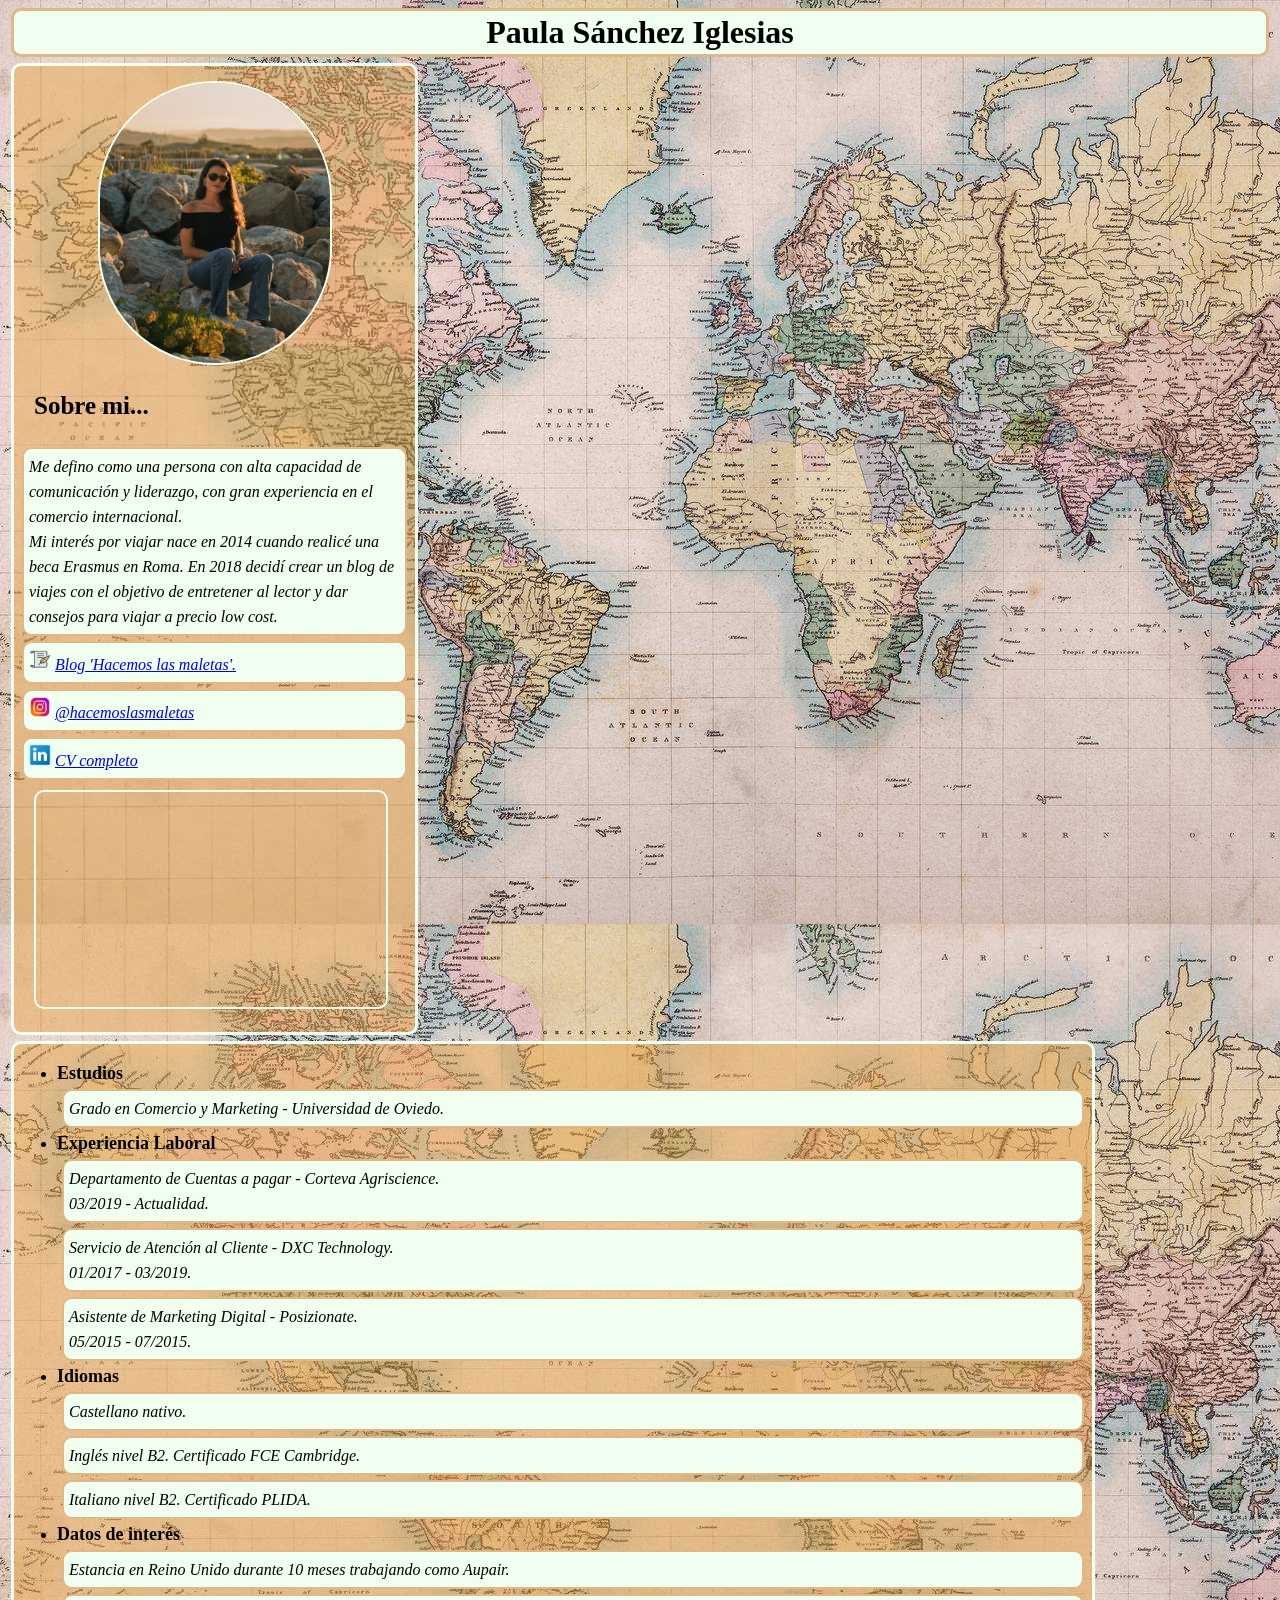
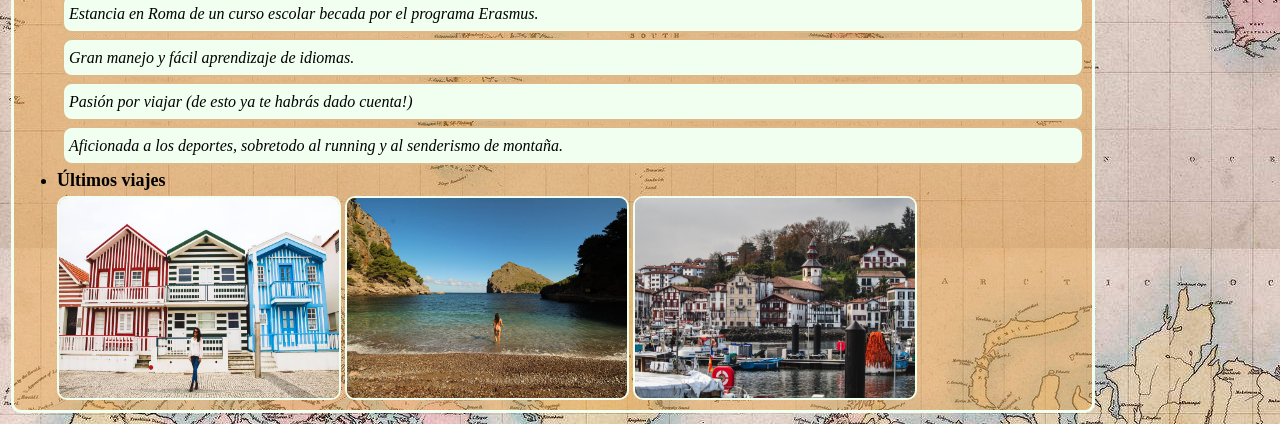
<file: P1/index.html>
<!DOCTYPE html>
<html lang="en">
<head>
    <meta charset="UTF-8">
    <meta http-equiv="X-UA-Compatible" content="IE=edge">
    <meta name="viewport" content="width=device-width, initial-scale=1.0">
    <title>CV</title> 
    <link rel="stylesheet" href="style.css">
</head>

<body>    
<h1>Paula Sánchez Iglesias</h1>
<div class= "miniContainer">
    <img class="perfil" src="fotoPerfil.jpg" alt="Imagen de perfil."> 
    <h3>Sobre mi...</h3>
        <p>Me defino como una persona con alta capacidad de comunicación y liderazgo, 
            con gran experiencia en el comercio internacional.<br>
            Mi interés por viajar nace en 2014 cuando realicé una beca Erasmus en Roma.
            En 2018 decidí crear un blog de viajes con el objetivo de entretener al lector
            y dar consejos para viajar a precio low cost.</p>
        <!-- Enlaces con iconos correspondientes -->
        <p><img src="blog.png" alt="Icono blog." width="22px">
        <a href="https://hacemoslasmaletas.com/">  Blog 'Hacemos las maletas'.</a></p>
        <p><img src="instagram.png" alt="Icono instagram." width="22px">
        <a href="https://www.instagram.com/hacemoslasmaletas/">  @hacemoslasmaletas</a></p>
        <p><img src="linkedin.png" alt="Icono Linkedin." width="22px">
        <a href="https://www.linkedin.com/in/paula-s%C3%A1nchez-iglesias-a01729a2/">CV completo</a></p>
        <!-- Video añadido de Youtube -->
        <iframe class="video" src="https://www.youtube.com/embed/SdIbYkJzJj4"></iframe>
</div>

<div class="container">
       <ul>
        <!-- Lista con datos del CV. Imágenes al final. -->
        <li><b>Estudios</b></li>
            <p>Grado en Comercio y Marketing - Universidad de Oviedo.</p>
        <li><b>Experiencia Laboral</b></li>
            <p>Departamento de Cuentas a pagar - Corteva Agriscience.<br>03/2019 - Actualidad.</p>
            <p>Servicio de Atención al Cliente - DXC Technology.<br>01/2017 - 03/2019.</p>
            <p>Asistente de Marketing Digital - Posizionate.<br>05/2015 - 07/2015.</p>
        <li><b>Idiomas</b></li>
            <p>Castellano nativo.</p>
            <p>Inglés nivel B2. Certificado FCE Cambridge.</p>
            <p>Italiano nivel B2. Certificado PLIDA.</p>
        <li><b>Datos de interés</b></li>
            <p>Estancia en Reino Unido durante 10 meses trabajando como Aupair.</p>
            <p>Estancia en Roma de un curso escolar becada por el programa Erasmus.</p>
            <p>Gran manejo y fácil aprendizaje de idiomas.</p>
            <p>Pasión por viajar (de esto ya te habrás dado cuenta!)</p>
            <p>Aficionada a los deportes, sobretodo al running y al senderismo de montaña.</p>
        <li><b>Últimos viajes</b></li>
            <img class="viajes" src="portugal.jpg" alt="Imagen en Costa Nova.">
            <img class="viajes" src="mallorca.jpg" alt="Imagen en Mallorca.">
            <img class="viajes" src="paisVasco.jpg" alt="Imagen en el Pais Vasco.">
    </ul>
</div>
</body>
</html>
</file>
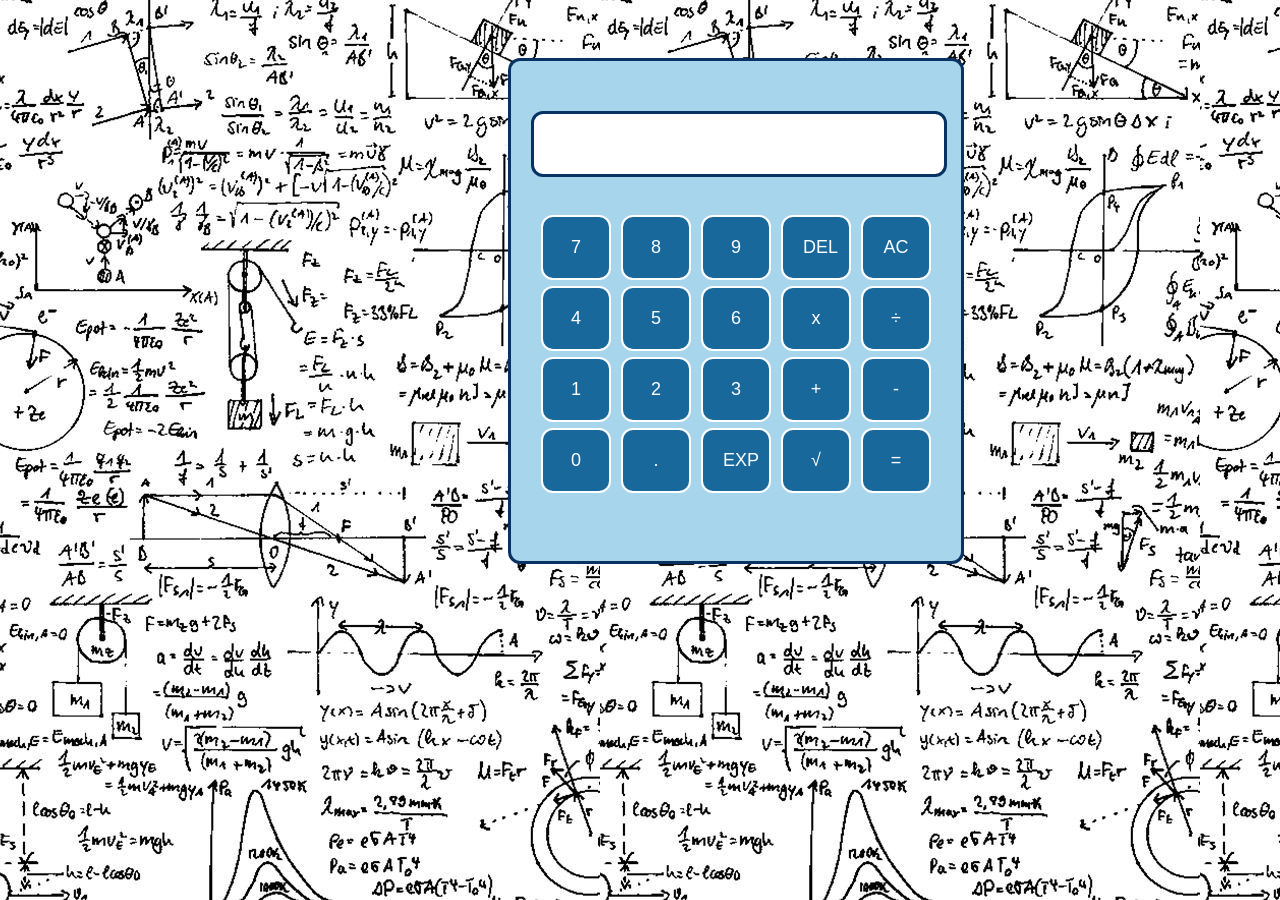
<file: P2/index.html>
<!DOCTYPE html>
<html>
<head>
    <meta charset="UTF-8">
    <meta http-equiv="X-UA-Compatible" content="IE=edge">
    <meta name="viewport" content="width=device-width, initial-scale=1.0">
    <title>Calculadora</title>
    <!-- Hoja CSS de estilo -->
    <link rel="stylesheet" href="style.css">
    <!-- Código Javascript -->
    <script src="index.js" defer></script>
    
</head>
<body>
    <div class="calculator">
        <p id="display"></p>
        <button type="button" class="digit" value="7">7</button>
        <button type="button" class="digit" value="8">8</button>
        <button type="button" class="digit" value="9">9</button>
        <button type="button" id="delete">DEL</button>
        <button type="button" id="clear">AC</button>
        <br>
        <button type="button" class="digit" value="4">4</button>
        <button type="button" class="digit" value="5">5</button>
        <button type="button" class="digit" value="6">6</button>
        <button type="button" class="operation" value="*">x</button>
        <button type="button" class="operation" value="/">÷</button>
        <br>
        <button type="button" class="digit" value="1">1</button>
        <button type="button" class="digit" value="2">2</button>
        <button type="button" class="digit" value="3">3</button>
        <button type="button" class="operation" value="+">+</button>
        <button type="button" class="operation" value="-">-</button>
        <br>
        <button type="button" class="digit" value="0">0</button>
        <button type="button" id="point">.</button>
        <button type="button" class="operation" value="**">EXP</button>
        <button type="button" id="sqrt">√</button>
        <button type="button" id="equal">=</button>
    </div>
</body>
</html>
</file>
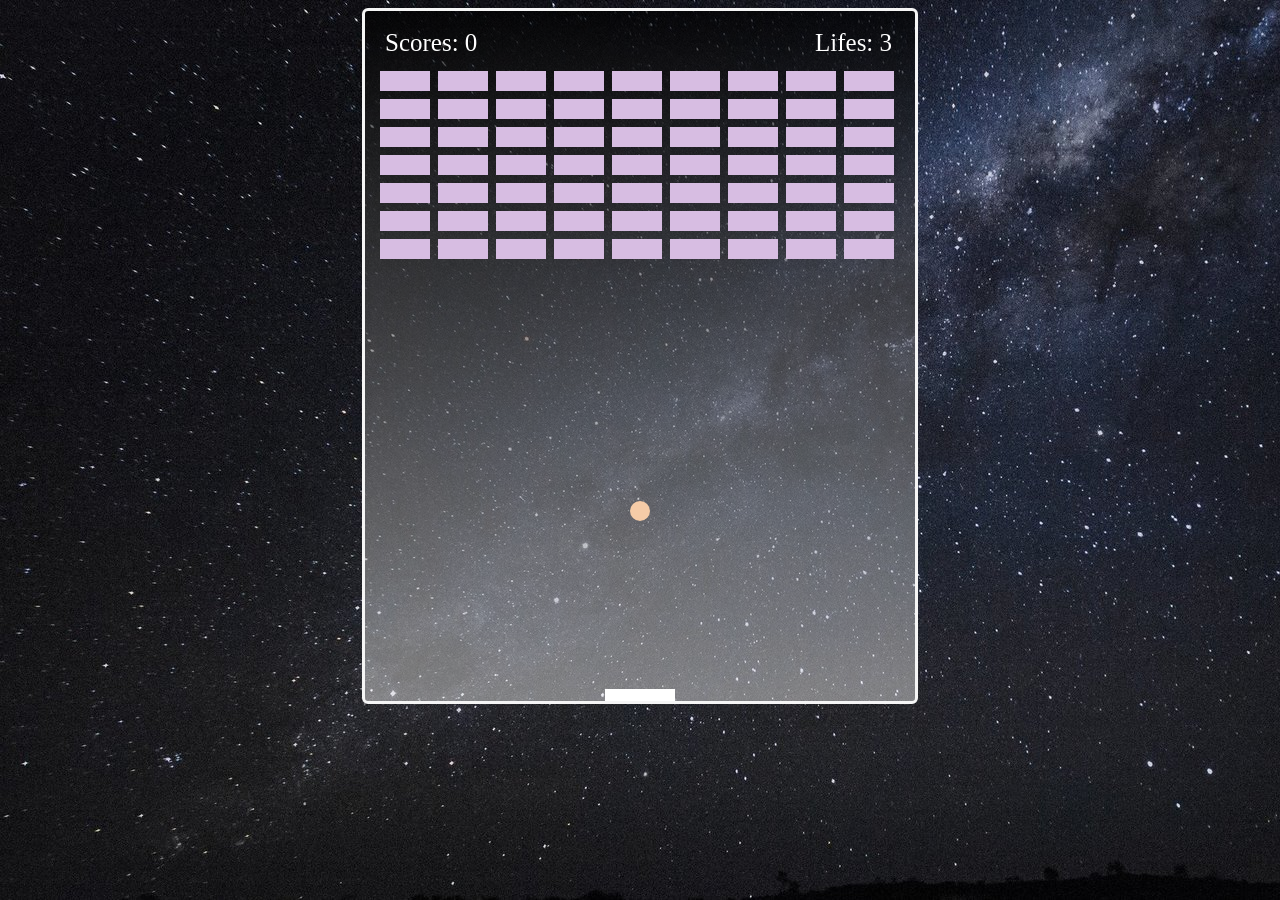
<file: P3/index.html>
<!DOCTYPE html>
<html>
<head>
    <meta charset="UTF-8">
    <meta http-equiv="X-UA-Compatible" content="IE=edge">
    <meta name="viewport" content="width=device-width, initial-scale=1.0">
    <script src="index.js" defer></script>
    <link rel="stylesheet" href="style.css">
    <title>Breakout</title>
</head>
<body>
    <canvas id="canvas"></canvas>
</body>
</html>
</file>
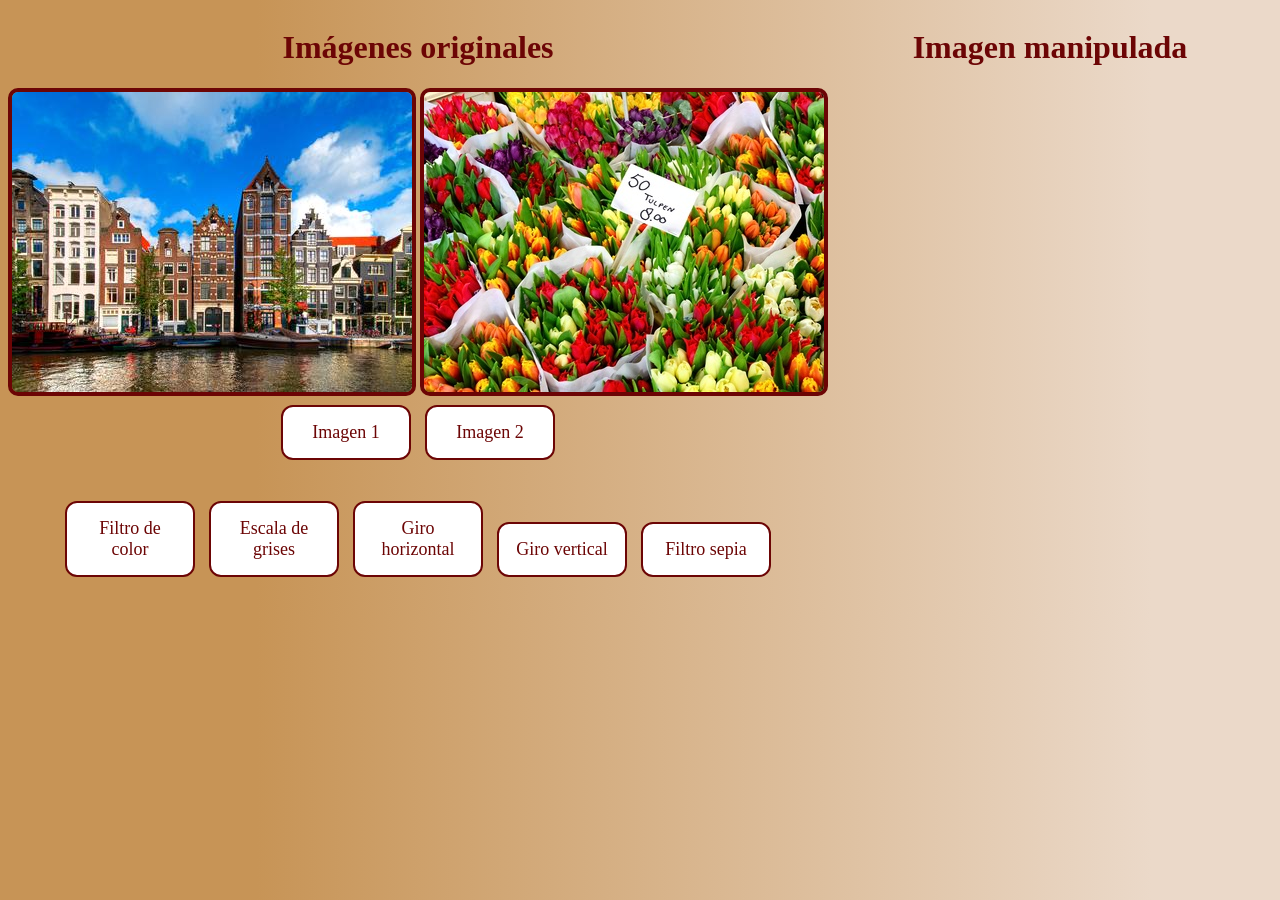
<file: P4/index.html>
<!DOCTYPE html>
<html>
<head>
    <meta charset="UTF-8">
    <meta http-equiv="X-UA-Compatible" content="IE=edge">
    <meta name="viewport" content="width=device-width, initial-scale=1.0">
    <link rel="stylesheet" href="style.css">
    <script src="index.js" defer></script>
    <title>Procesado de imagen</title>
</head>
<body>
    <div class ="source">
        <h1>Imágenes originales</h1>
        <img src="img1.jpg" id="source1">
        <img src="img2.jpg" id="source2">
        <br>
        <button type="button" id="img1">Imagen 1</button>
        <button type="button" id="img2">Imagen 2</button>
        <br><br><br>
        <div> 
            <button type="button" id="rgb">Filtro de color</button>
            <button type="button" id="grey">Escala de grises</button>
            <button type="button" id="vueltaH">Giro horizontal</button>
            <button type="button" id="vueltaV">Giro vertical</button>
            <button type="button" id="sepia">Filtro sepia</button>
            <br><br><br>
        </div>
        <div id="sliders">
            <h4>R<input type="range" id="red" min="0" max="255" value="255"/></p>
            <p id="valueR">255</p>
            <h4>G<input type="range" id="green" min="0" max="255" value="255"/></p>
            <p id="valueG">255</p></h4>
            <h4>B<input type="range" id="blue" min="0" max="255" value="255"/></p>
            <p id="valueB">255</p></h4>
        </div>
    </div>
    <div class="change">
        <h1>Imagen manipulada</h1>
        <canvas id="canvas"></canvas>
    </div>
</body>
</html>
</file>
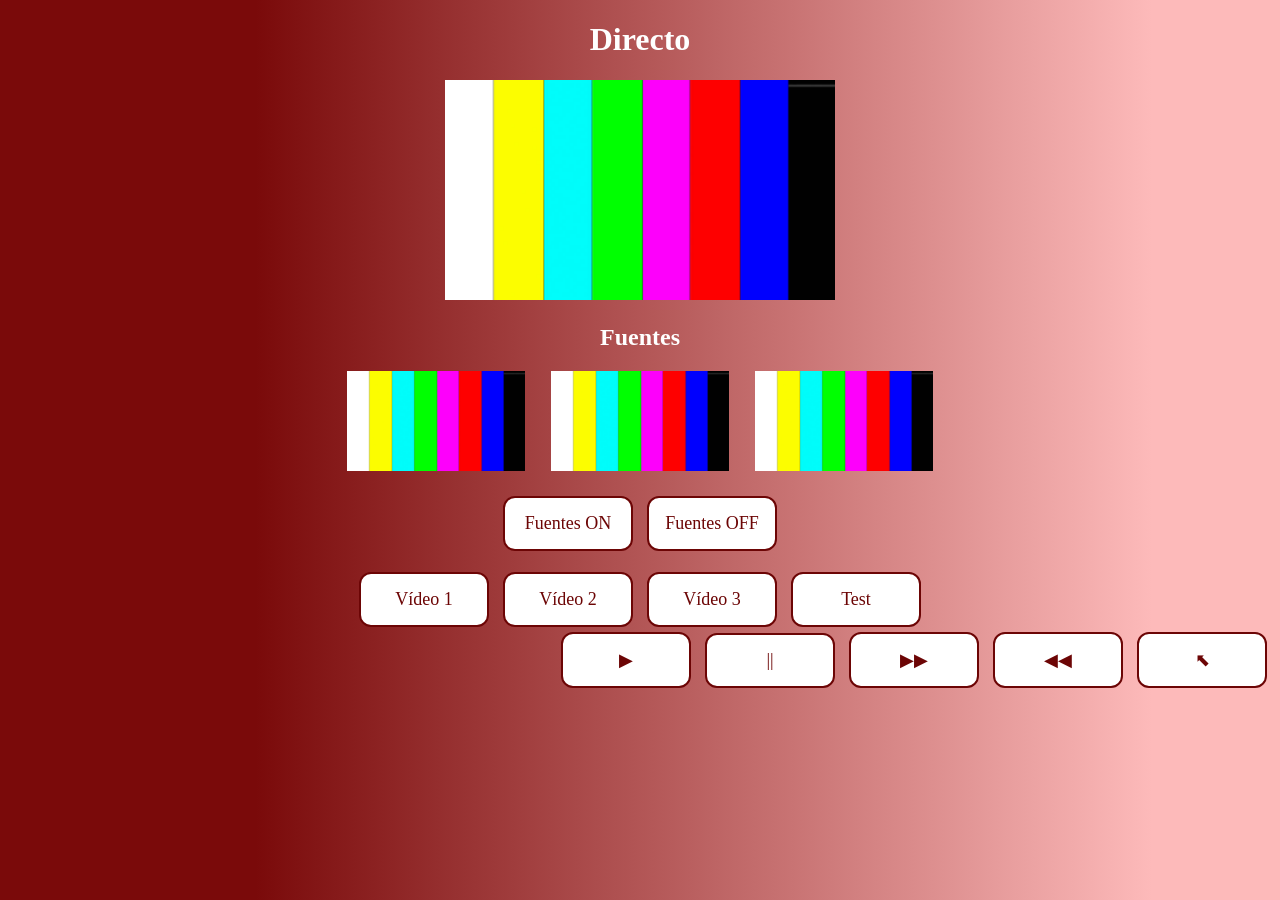
<file: P5/index.html>
<!DOCTYPE html>
<html lang="en">
<head>
    <meta charset="UTF-8">
    <meta http-equiv="X-UA-Compatible" content="IE=edge">
    <meta name="viewport" content="width=device-width, initial-scale=1.0">
    <link rel="stylesheet" href="style.css">
    <script src="index.js" defer></script>
    <title>Realizador de TV</title>
</head>
<body>
    <div class="directo">
        <h1>Directo</h1>
        <video id="liveVideo"></video>
    </div>
    <div class="fuentes">
        <h2>Fuentes</h2>
        <video id="video1"></video>
        <video id="video2"></video>
        <video id="video3"></video>
    </div>
    <p></p>
    <input type="button" value="Fuentes ON" id="btn_src_on">
    <input type="button" value="Fuentes OFF" id="btn_src_off">
    <p></p>
    <input type="button" value="Vídeo 1" id="btn_video1">
    <input type="button" value="Vídeo 2" id="btn_video2">
    <input type="button" value="Vídeo 3" id="btn_video3">
    <input type="button" value="Test" id="btn_test">
    <div class="opciones">
        <input type="button" value="▶" id="btn_play">
        <input type="button" value="||" id="btn_pause">
        <input type="button" value="▶▶" id="btn_avanzar">
        <input type="button" value="◀◀" id="btn_retroceder">
        <input type="button" value="⬉" id="btn_pcompleta">
    </div>
</body>
</html>
</file>
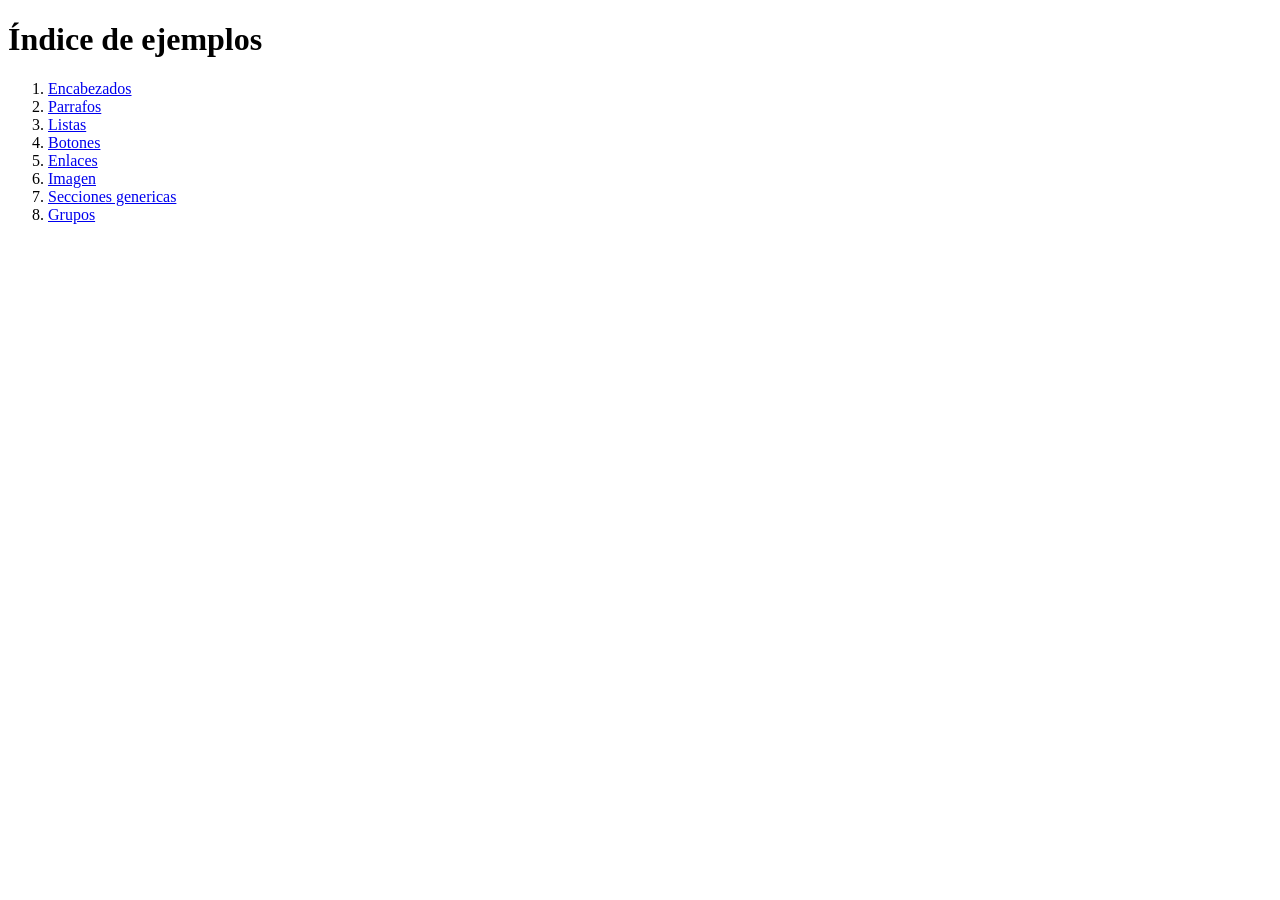
<file: P1/S2/index.html>
<!DOCTYPE html>
<html lang="en">
<head>
    <meta charset="UTF-8">
    <meta http-equiv="X-UA-Compatible" content="IE=edge">
    <meta name="viewport" content="width=device-width, initial-scale=1.0">
    <title>S2: Ejemplos</title>
</head>
<body>
    <h1>Índice de ejemplos</h1>
    <ol>
        <li><a href="example.html">Encabezados</a></li>
        <li><a href="example2.html">Parrafos</a></li>
        <li><a href="example3.html">Listas</a></li>
        <li><a href="example4.html">Botones</a></li>
        <li><a href="example5.html">Enlaces</a></li>
        <li><a href="example6.html">Imagen</a></li>
        <li><a href="example7.html">Secciones genericas</a></li>
        <li><a href="example8.html">Grupos</a></li>
    </ol>
</body>
</html>
</file>
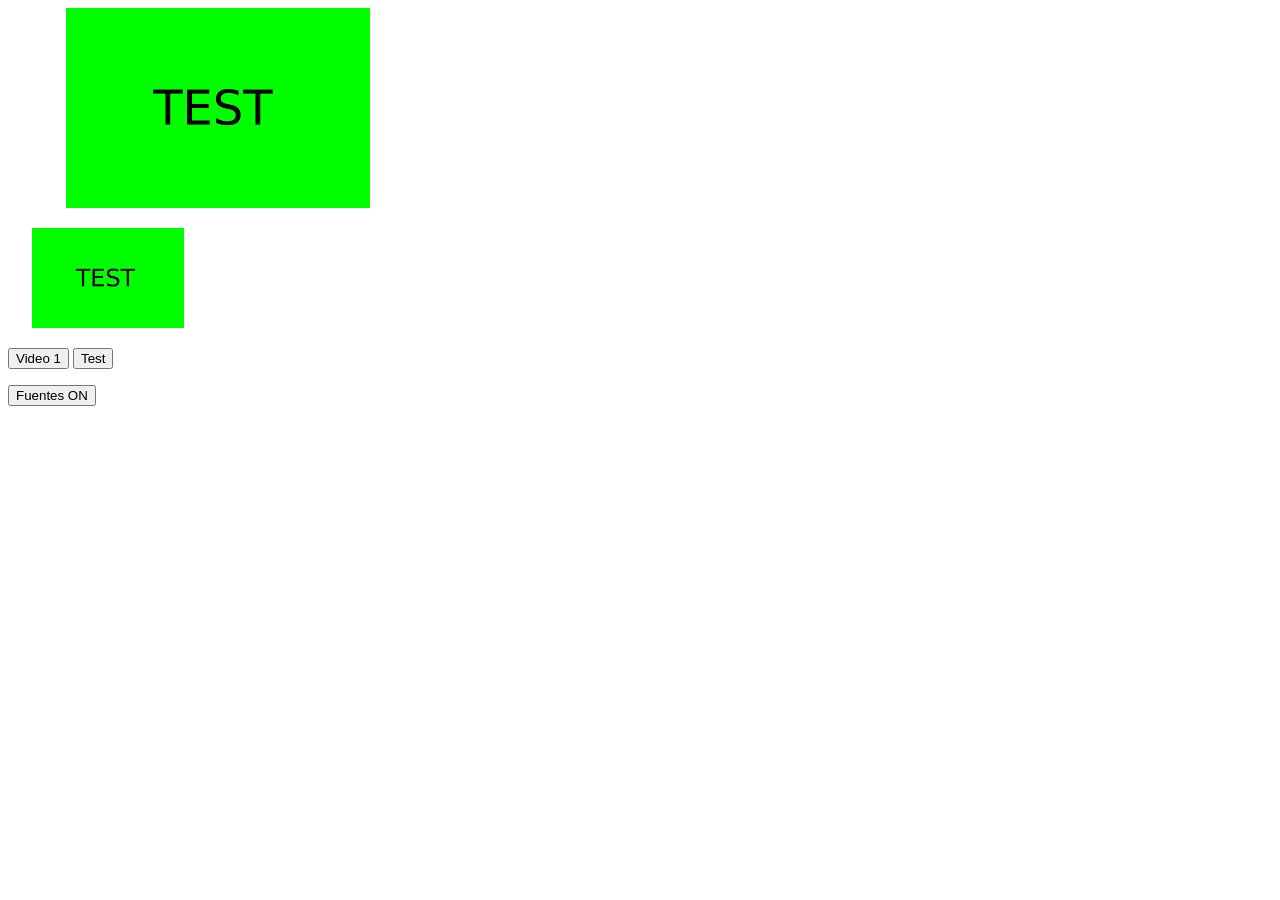
<file: P5/Ej-01.html>
<!DOCTYPE html>
<html lang="en">
<head>
    <meta charset="UTF-8">
    <meta http-equiv="X-UA-Compatible" content="IE=edge">
    <meta name="viewport" content="width=device-width, initial-scale=1.0">
    <script src="Ej-01.js" defer></script>
    <title>Ejemplo 1</title>
</head>
<body>
    <video id="directo"></video>
    <p></p>
    <video id="video1"></video>
    <p></p>
    <input type="button" value="Video 1" id="btn_video1">
    <input type="button" value="Test" id="btn_test">
    <p></p>
    <input type="button" value="Fuentes ON" id="btn_src_on">
</body>
</html>
</file>
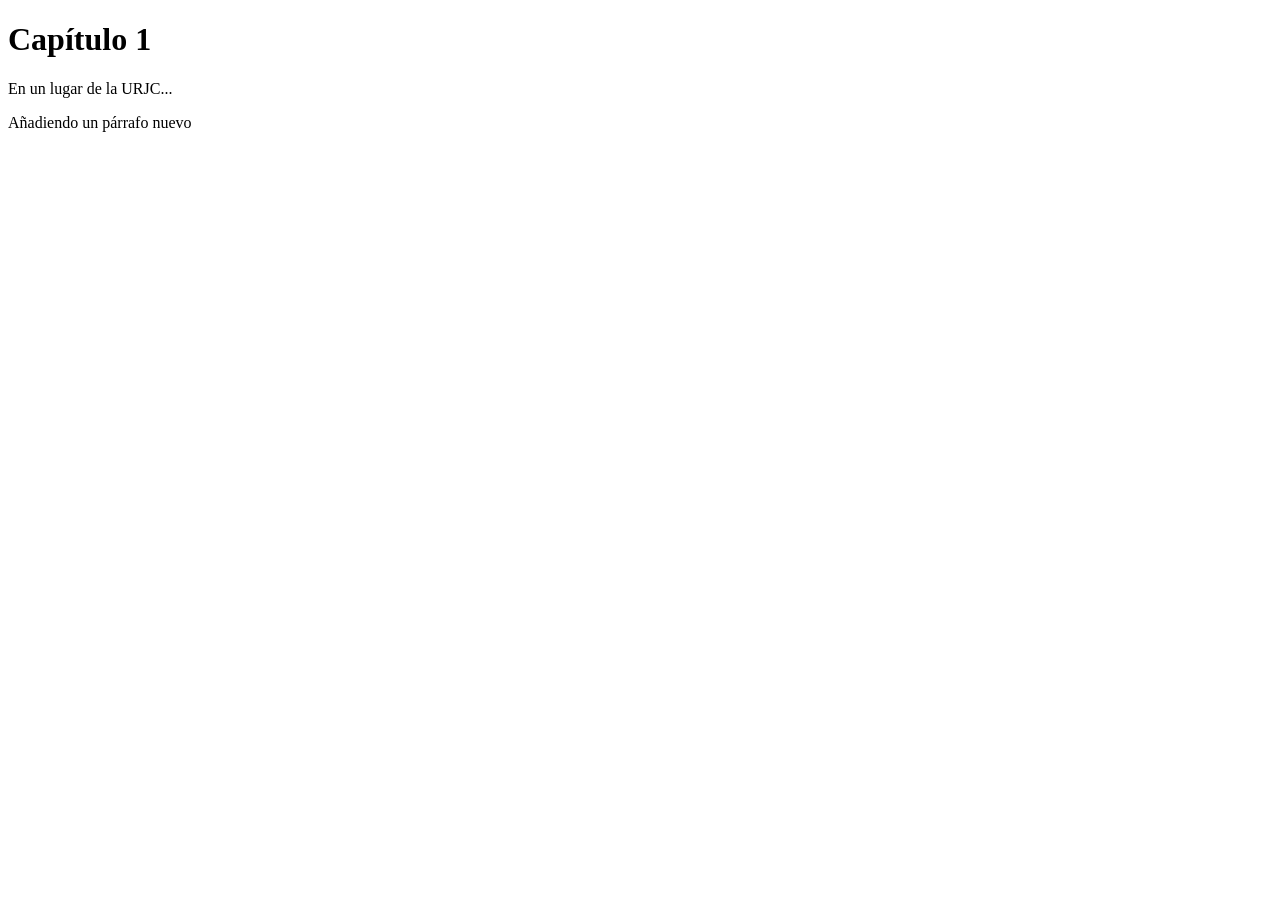
<file: P1/S1/hola_mundo.html>
<!DOCTYPE html>
<!-- Esto es un comentario -->

<!-- Esto es un
comentario
en varias
líneas -->

<html>
    <head>
        <meta charset="utf-8">
        <title>Ejemplo HTML</title>
    </head>
    <body>
        <h1>Capítulo 1</h1>
        <p>En un lugar de la URJC...</p>
        <p>Añadiendo un párrafo nuevo</p></p>
    </body>
</html>
</file>
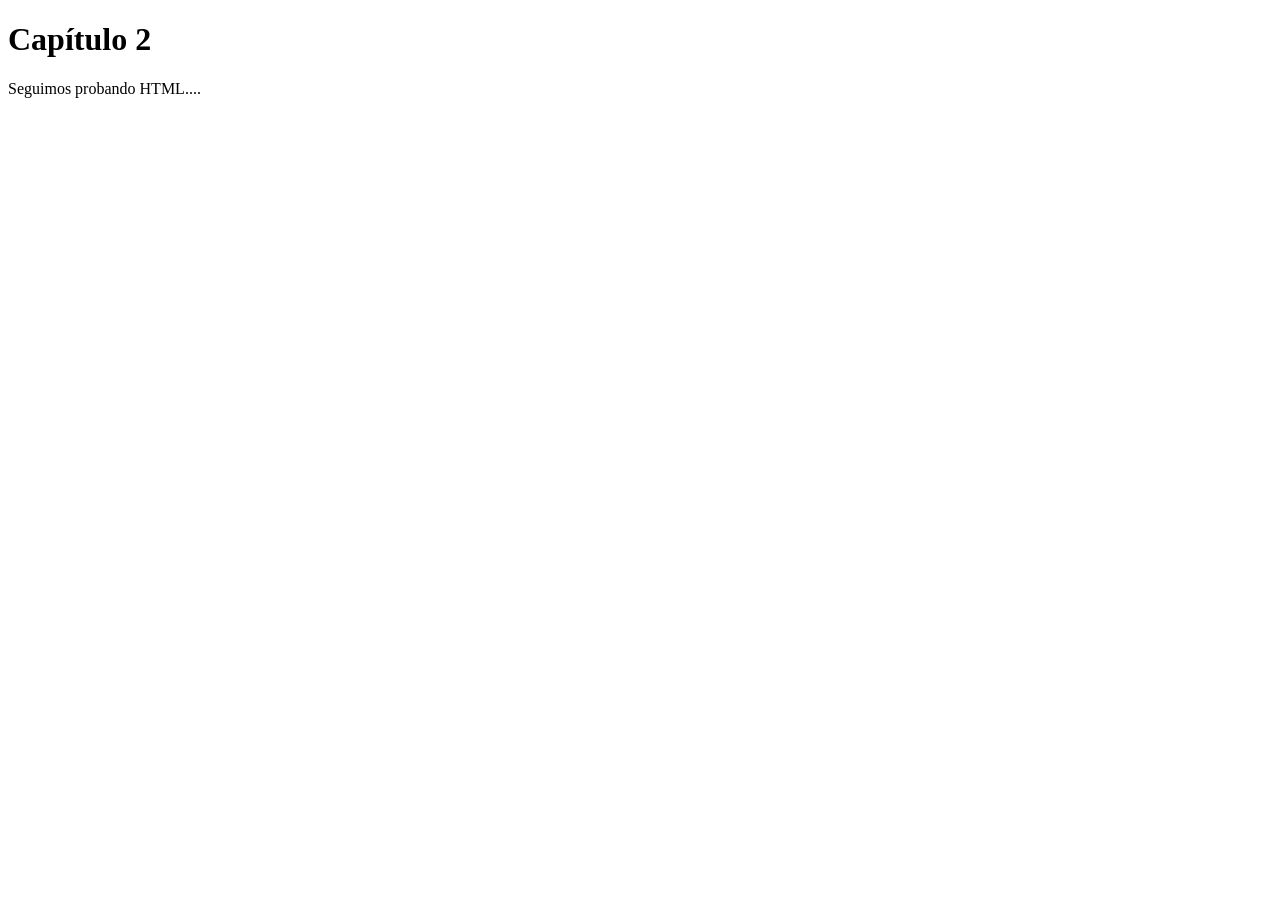
<file: P1/S1/hola_mundo2.html>
<!DOCTYPE html>
<html lang="en">
<head>
    <meta charset="UTF-8">
    <meta http-equiv="X-UA-Compatible" content="IE=edge">
    <meta name="viewport" content="width=device-width, initial-scale=1.0">
    <title>Hola mundo 2</title>
</head>
<body>
    <h1>Capítulo 2</h1>
    <p>Seguimos probando HTML....</p>
</body>
</html>
</file>
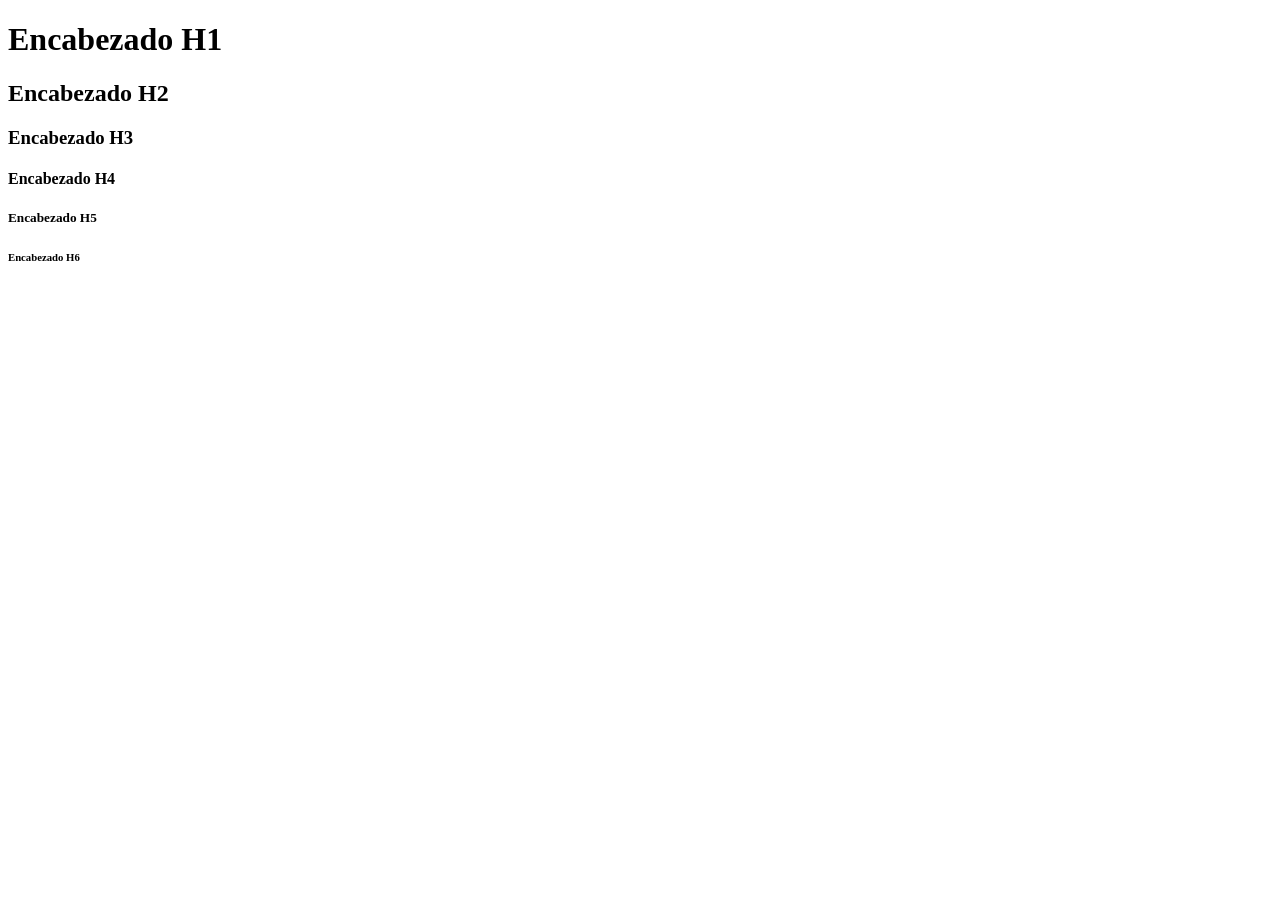
<file: P1/S2/example.html>
<!DOCTYPE html>
<html lang="en">
<head>
    <meta charset="UTF-8">
    <meta http-equiv="X-UA-Compatible" content="IE=edge">
    <meta name="viewport" content="width=device-width, initial-scale=1.0">
    <title>Ej-1: Encabezados</title>
</head>
<body>
    <h1>Encabezado H1</h1>
    <h2>Encabezado H2</h2>
    <h3>Encabezado H3</h3>
    <h4>Encabezado H4</h4>
    <h5>Encabezado H5</h5>
    <h6>Encabezado H6</h6>
</body>
</html>
</file>
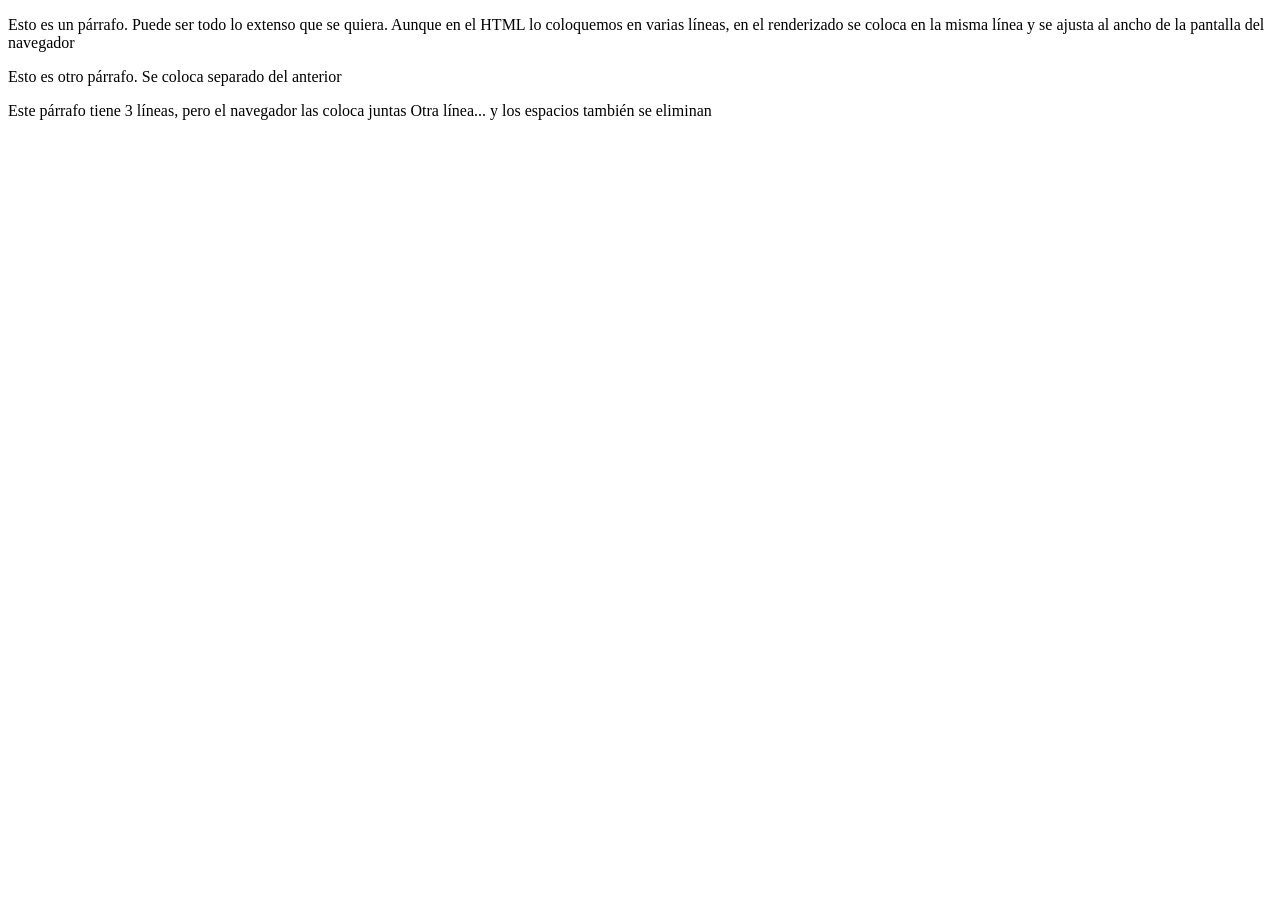
<file: P1/S2/example2.html>
<!DOCTYPE html>
<html lang="en">
<head>
    <meta charset="UTF-8">
    <meta http-equiv="X-UA-Compatible" content="IE=edge">
    <meta name="viewport" content="width=device-width, initial-scale=1.0">
    <title>Ej-2: Parrafos</title>
</head>
<body>
    <p>Esto es un párrafo. Puede ser todo lo extenso que se quiera.
        Aunque en el HTML lo coloquemos en varias
        líneas,
        en el renderizado se coloca en la misma línea
        y se ajusta al ancho de la pantalla
        del navegador
    </p>
    <p>Esto es otro párrafo.
        Se coloca separado del anterior
    </p>
    <p>Este párrafo tiene 3 líneas,
        pero el navegador las coloca juntas
        Otra línea...          y los espacios también
        se eliminan
    </p>
</body>
</html>
</file>
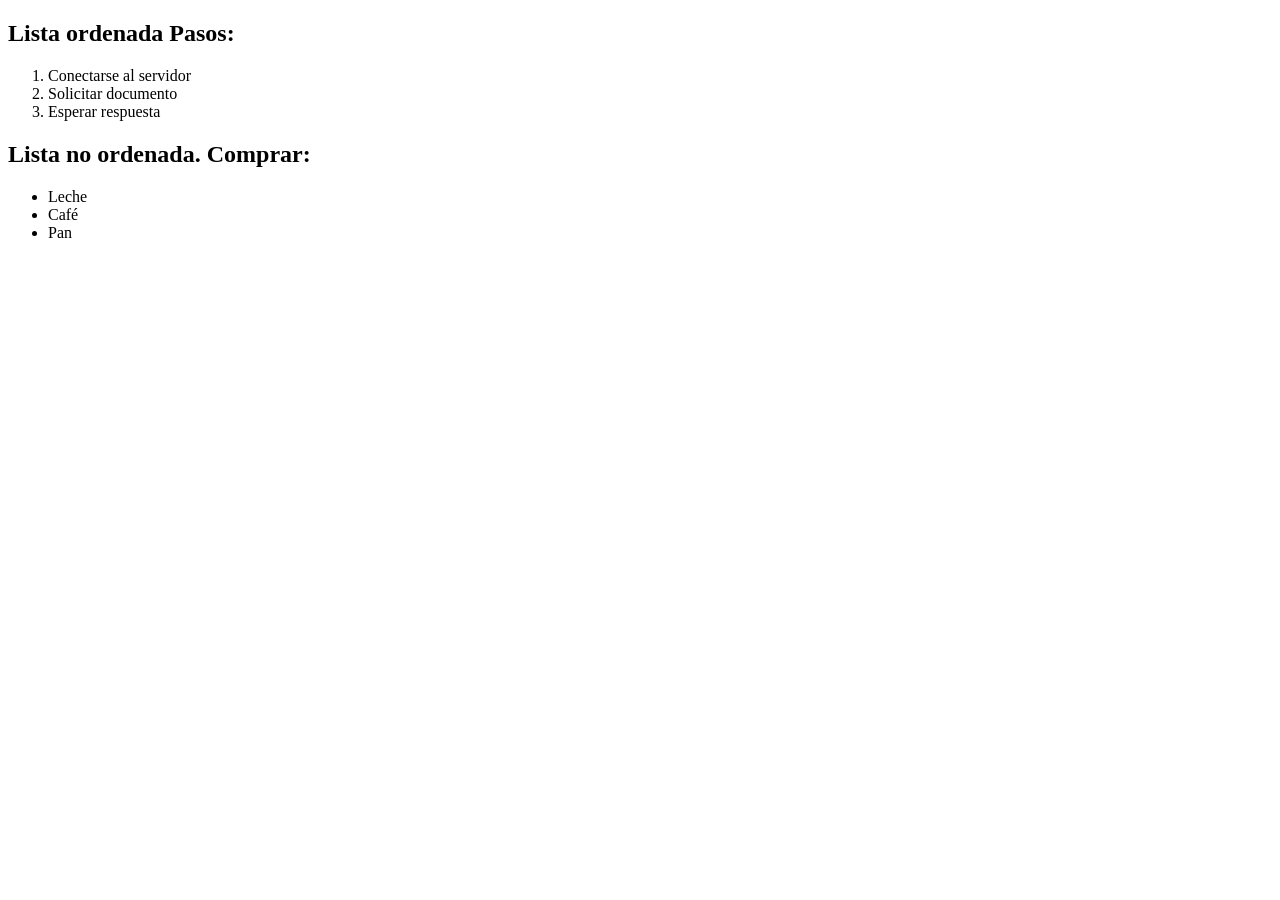
<file: P1/S2/example3.html>
<!DOCTYPE html>
<html lang="en">
<head>
    <meta charset="UTF-8">
    <meta http-equiv="X-UA-Compatible" content="IE=edge">
    <meta name="viewport" content="width=device-width, initial-scale=1.0">
    <title>Ej-3: Listas</title>
</head>
<body>
    <h2>Lista ordenada Pasos:</h2>
    <ol>
        <li>Conectarse al servidor</li>
        <li>Solicitar documento</li>
        <li>Esperar respuesta</li>
    </ol>
    <h2>Lista no ordenada. Comprar:</h2>
    <ul>
        <li>Leche</li>
        <li>Café</li>
        <li>Pan</li>
    </ul>
</body>
</html>
</file>
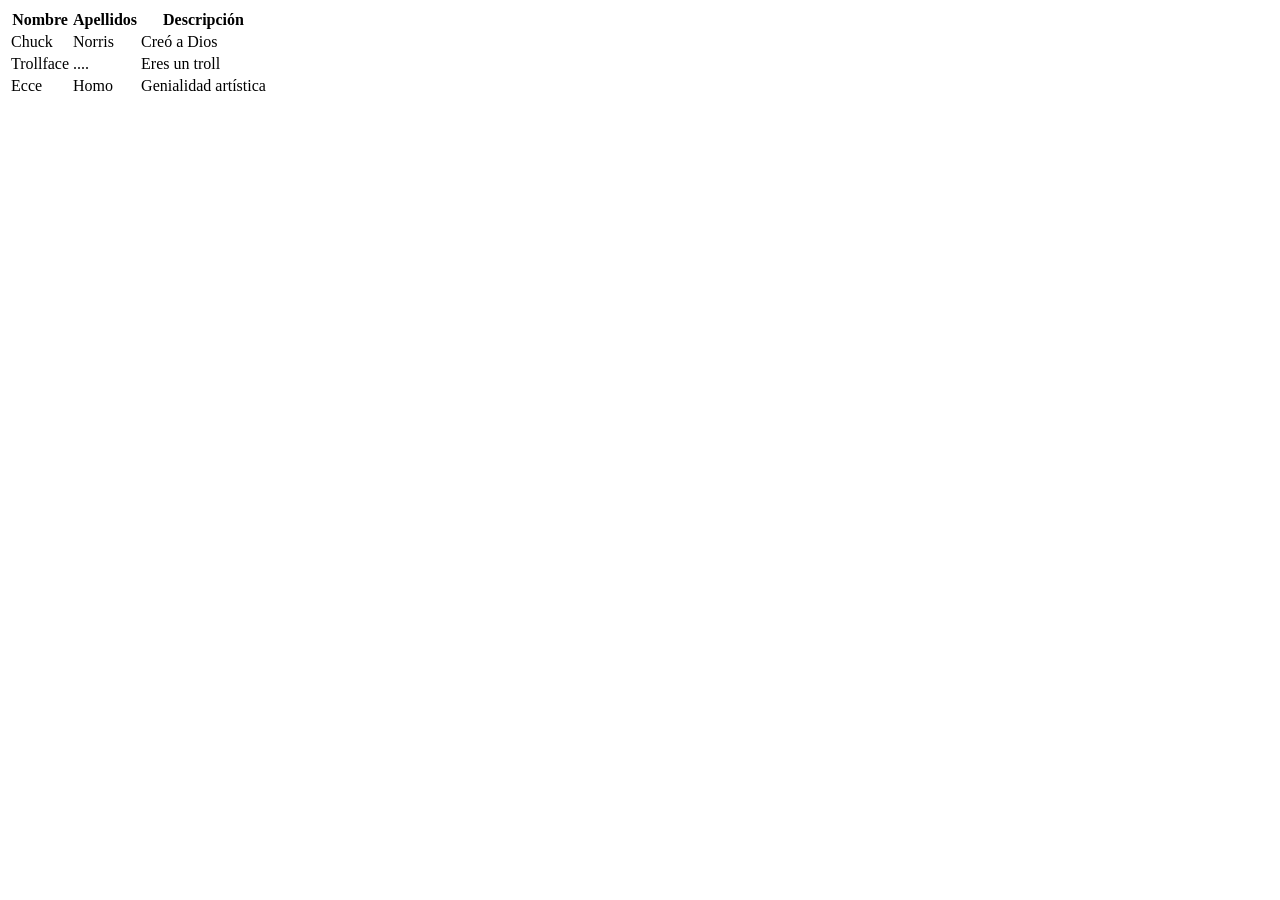
<file: P1/S2/example4.html>
<!DOCTYPE html>
<html lang="en">
<head>
    <meta charset="UTF-8">
    <meta http-equiv="X-UA-Compatible" content="IE=edge">
    <meta name="viewport" content="width=device-width, initial-scale=1.0">
    <title>Document</title>
</head>
<body>
    <table>
        <tr>
            <th>Nombre</th>
            <th>Apellidos</th>
            <th>Descripción</th>
        </tr>
        <tr>
            <td>Chuck</td>
            <td>Norris</td>
            <td>Creó a Dios</td>
        </tr>
        <tr>
            <td>Trollface</td>
            <td>....</td>
            <td>Eres un troll</td>
        </tr>
        <tr>
            <td>Ecce</td>
            <td>Homo</td>
            <td>Genialidad artística</td>
        </tr>
    </table>
</body>
</html>
</file>
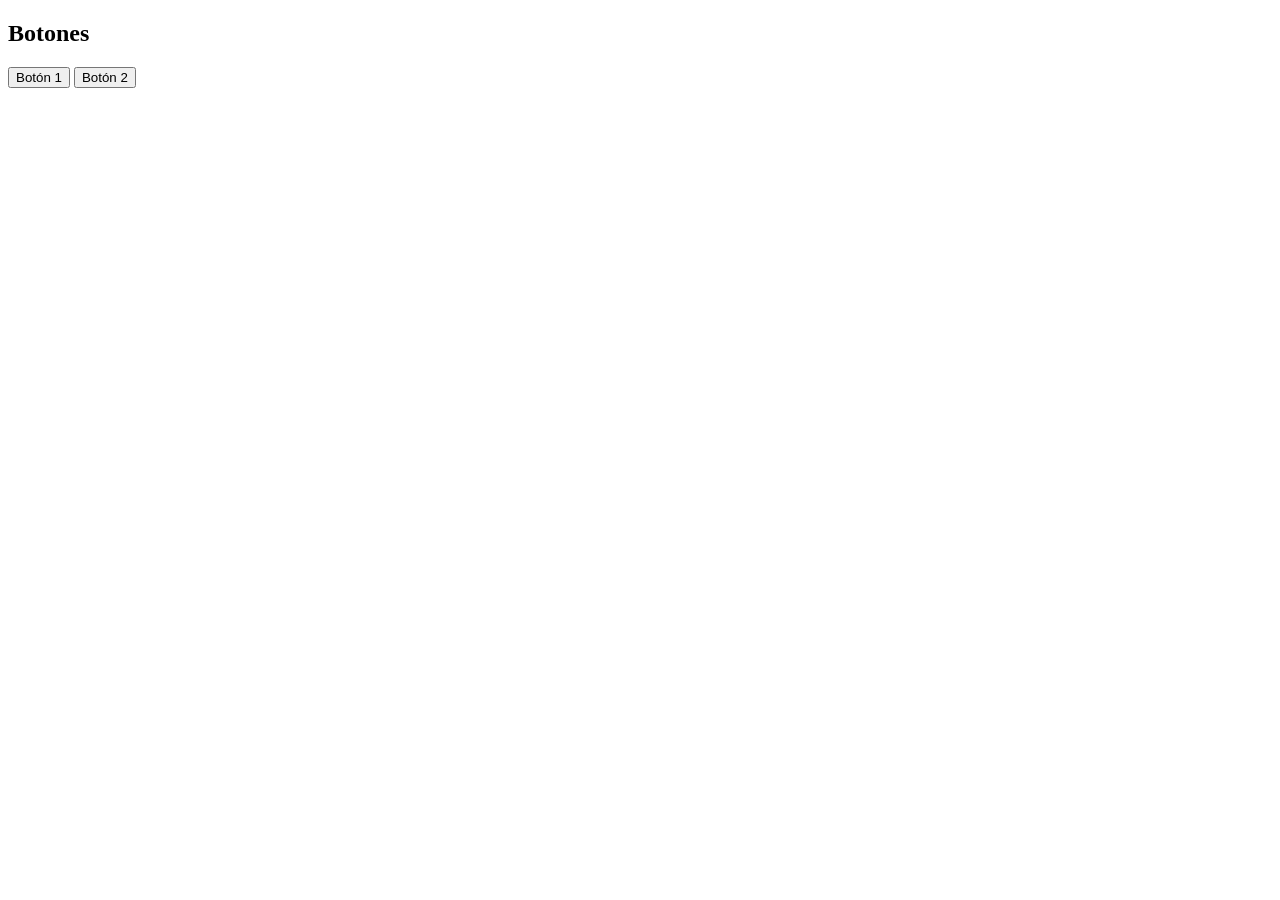
<file: P1/S2/example5.html>
<!DOCTYPE html>
<html lang="en">
<head>
    <meta charset="UTF-8">
    <meta http-equiv="X-UA-Compatible" content="IE=edge">
    <meta name="viewport" content="width=device-width, initial-scale=1.0">
    <title>Ej-4: Botones</title>
</head>
<body>
    <h2>Botones</h2>
    <button>Botón 1</button>
    <button>Botón 2</button>
</body>
</html>
</file>
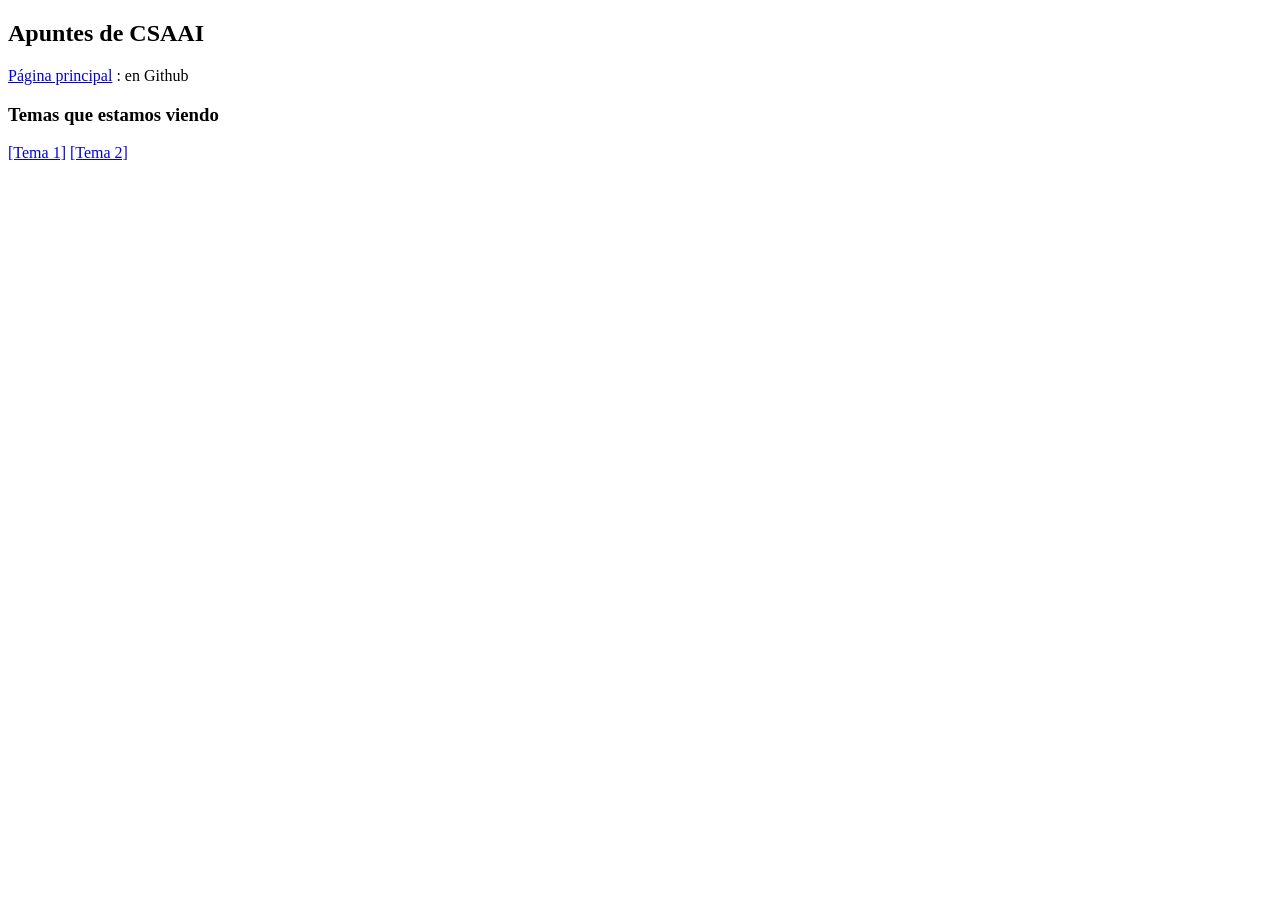
<file: P1/S2/example6.html>
<!DOCTYPE html>
<html lang="en">
<head>
    <meta charset="UTF-8">
    <meta http-equiv="X-UA-Compatible" content="IE=edge">
    <meta name="viewport" content="width=device-width, initial-scale=1.0">
    <title>Ej-5: Enlaces</title>
</head>
<body>
    <h2>Apuntes de CSAAI</h2>
    <p>
        <a href="https://github.com/myTeachingURJC/2020-2021-CSAAI/wiki">Página principal</a>
        : en Github
    </p>
    <h3>Temas que estamos viendo</h3>
    <p>
        <a href="http://https://github.com/myTeachingURJC/2020-2021-CSAAI/wiki/S1:-Introducci%C3%B3n-a-las-tecnolog%C3%ADas-web">[Tema 1]</a>
        <a href="https://github.com/myTeachingURJC/2020-2021-CSAAI/wiki/S2:-HTML">[Tema 2]</a>
    </p>
</body>
</html>
</file>
<file: P1/style.css>
body {      /* Tipo y color de la fuente para toda la web. */
    background-image: url("fondo.jpg");
    font-family: 'Gill Sans MT';
    color: black;
}

h1 {        /* Título principal */
    font-weight: bolder;
    text-align: center;
    background-color: honeydew;
    border: 3px solid burlywood;
    border-radius: 10px;
    padding: 3px;      
    margin: 3px;
}

h3 {        /* Sobre mi.. */
    font-weight: bolder;
    font-size: 25px;
    margin-left: 15px;
    padding: 2px;
}

p {
    border: 2px solid burlywood;
    border-radius: 10px;
    background-color: honeydew;
    padding: 5px;      
    margin: 5px;
    font-style: italic;         /* Párrafos! en cursiva */
    line-height: 25px;          /* Espacio entre líneas */
}

b {     /* Aumento la fuente de los títulos de la lista */
    font-size: 18px;
}

.container{
    display: inline-block;
    background-color:  rgba(233, 165, 77, 0.5);
    text-align: left;
    border-radius: 10px;
    border: 3px solid honeydew;
    height: 960px;
    width: 1072px;
    padding: 3px;      
    margin: 3px;
}

.miniContainer{
    float: left;
    background-color: rgba(233, 165, 77, 0.5);
    text-align: left;
    border-radius: 10px;
    border: 3px solid honeydew;
    height: 960px;
    width: 395px;
    padding: 3px;      
    margin: 3px;
}

.perfil {        /* Clase foto de perfil */
    width: 230px;
    height: 280px;
    border-radius: 150px;
    border: 2px solid honeydew;
    display: block;
    margin-top: 12px;
    margin-left: auto;
    margin-right: auto;
}

.video {        /* Clase vídeo Youtube */
    width: 350px;
    height: 215px;
    margin-top: 5px;
    margin-left: 17px;
    border: 2px solid honeydew;
    border-radius: 10px;
}

.viajes {        /* Clase imagenes de viajes. */
    margin-top: 5px;
    width: 280px;
    height: 200px;
    border: 2px solid honeydew;
    border-radius: 10px;
}
</file>
<file: P2/style.css>
body {
    background-image: url('fondo.jpg');
}

p {
    text-align: right;
    width: 410px;
    height: 60px;
    margin-left: 20px;
    margin-right: 20px;
    margin-top: 50px;
    color: rgb(92, 5, 5);
    font-size: 35px;
    font-family: sans-serif;
    background-color: white;
    border: 3px solid rgb(7, 50, 99);
    border-radius: 12px;
    /* Propiedades del texto */
    white-space: nowrap;        /* Reduce espacios en blanco, suprime saltos de línea. */
    overflow: hidden;           /* Recorta el contenido y no muestra barras de posición. */
    text-overflow: clip;
}

.calculator {
    display: inline-block;
    text-align: center;
    margin-left: 500px;
    margin-right: 500px;
    margin-top: 50px;
    width: 450px;
    height: 500px;
    border: 3px solid rgb(7, 50, 99);
    border-radius: 12px;
    background-color: rgb(167, 214, 236);
}    

button {
    width: 70px;
    padding: 20px;
    border: 2px solid white;
    border-radius: 12px;
    margin: 3px;
    font-size: 18px;
    background-color:rgb(25, 104, 156);
    color: white;
    font-family: sans-serif;
}

button:hover {  /* Aclarar botón presionado */
    background-color:rgb(79, 127, 160);
}
</file>
<file: P3/style.css>
body {
  background-image: url('fondo.jpg');
  text-align: center;
}

/* Estilo del canvas */

canvas {
  background: linear-gradient(to bottom, rgba(0, 0, 0, 0.659), rgba(255, 255, 255, 0.428));
  border-style: solid;
  border-width: 3px;
  border-color: whitesmoke;
  border-radius: 6px;
}
</file>
<file: P4/style.css>
body {
    font: 16px fantasy;
    color: rgb(108, 5, 5);;
    background: linear-gradient(90deg, #c79456 20%, #ebd9c9 90%);
    text-align: center;
}

canvas {
    border: 4px solid rgb(108, 5, 5);
    border-radius: 10px;
}

.source {
    float: left;
}

.change {
    display: inline-block;
}

#sliders {
    /* No se muestra en pantalla */
    display: none;
}

#source1 {
    border: 4px solid rgb(108, 5, 5);
    border-radius: 10px;
}

#source2 {
    border: 4px solid rgb(108, 5, 5);
    border-radius: 10px;
}

button {
    width: 130px;
    padding: 15px;
    border: 2px solid rgb(108, 5, 5);;
    border-radius: 12px;
    margin-top: 5px;
    margin-right: 5px;
    margin-left: 5px;
    font: 18px fantasy;
    background-color: white;
    color: rgb(108, 5, 5);
}

button:hover {  /* Aclarar botón presionado */
    background-color: rgb(208, 156, 156);
}
</file>
<file: P5/style.css>
body {
    font: 16px verdana;
    color: white;
    background: linear-gradient(90deg, #7a0a0a 20%, #fdbaba 90%);
    text-align: center;
}

.opciones {
    float: right;
}

input {
    width: 130px;
    padding: 15px;
    border: 2px solid rgb(108, 5, 5);;
    border-radius: 12px;
    margin-top: 5px;
    margin-right: 5px;
    margin-left: 5px;
    font: 18px fantasy;
    background-color: white;
    color: rgb(108, 5, 5);
}

input:hover {  /* Aclarar botón presionado */
    background-color: rgb(208, 156, 156);
}
</file>
